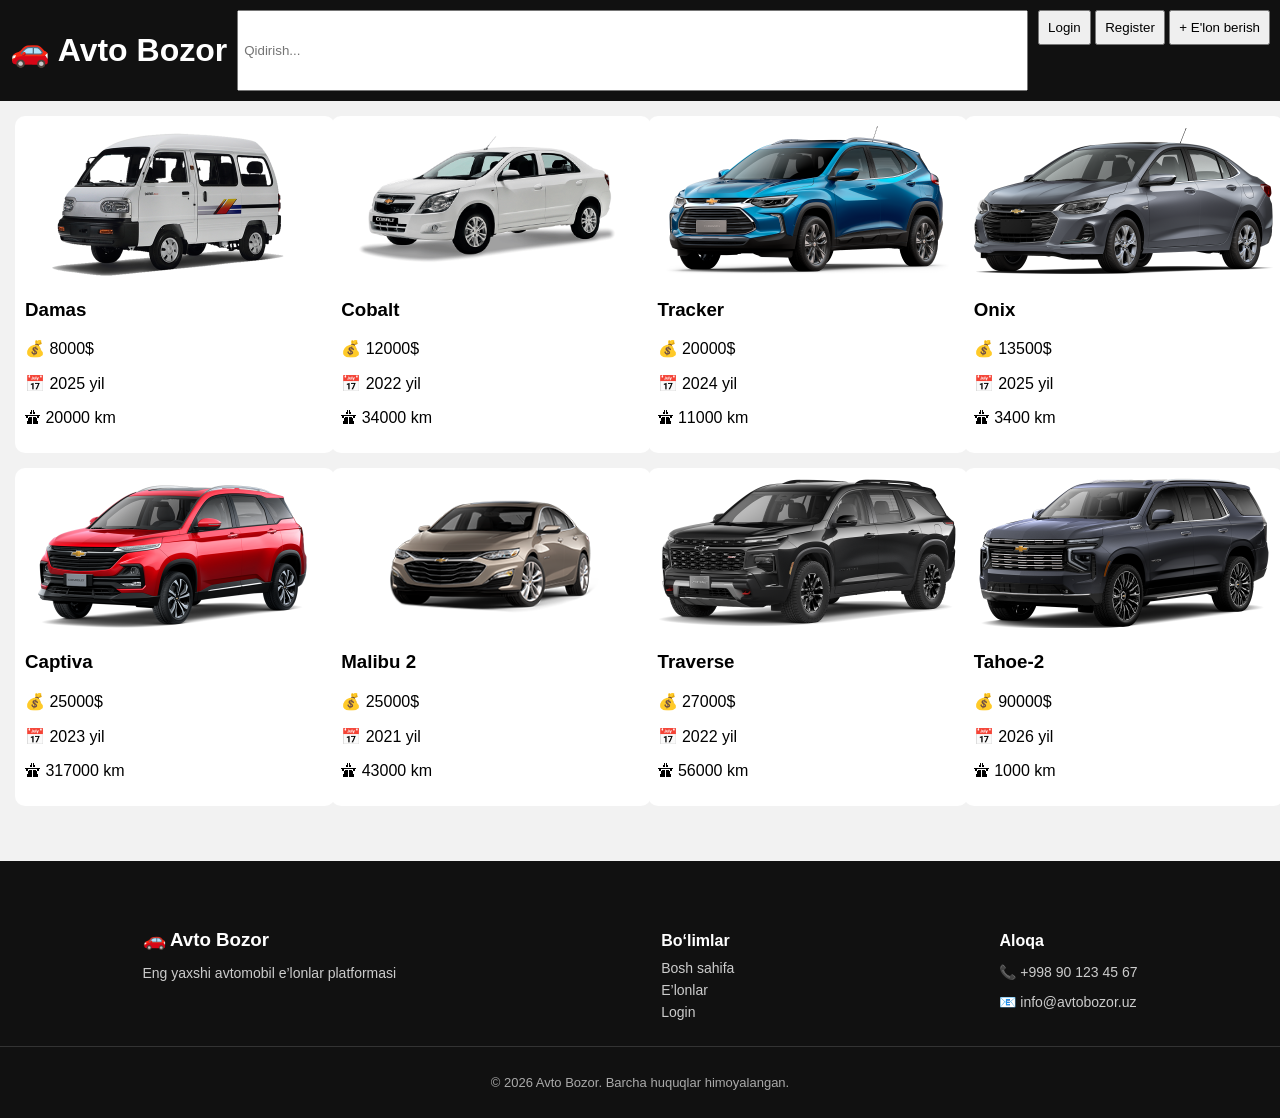
<file: index.html>
<!doctype html>
<html lang="uz">
  <head>
    <meta charset="UTF-8" />
    <meta name="viewport" content="width=device-width, initial-scale=1.0" />
    <title>Avto Bozor</title>
    <link rel="stylesheet" href="./css/style.css" />
  </head>
  <body>
    <header>
      <h1>🚗 Avto Bozor</h1>

      <input
        type="text"
        id="search"
        placeholder="Qidirish..."
        oninput="searchCars()" />

      <div class="auth-buttons">
        <button onclick="location.href = './pages/login.html'">Login</button>

        <button onclick="location.href = './pages/register.html'">
          Register
        </button>

        <button onclick="goAdd()">+ E'lon berish</button>
      </div>
    </header>
    <main id="cars"></main>
    <footer>
      <div class="footer-container">
        <div>
          <h3>🚗 Avto Bozor</h3>
          <p>Eng yaxshi avtomobil e’lonlar platformasi</p>
        </div>

        <div>
          <h4>Bo‘limlar</h4>
          <a href="#">Bosh sahifa</a>
          <a href="#">E’lonlar</a>
          <a href="#">Login</a>
        </div>

        <div>
          <h4>Aloqa</h4>
          <p>📞 +998 90 123 45 67</p>
          <p>📧 info@avtobozor.uz</p>
        </div>
      </div>

      <div class="footer-bottom">
        <p>© 2026 Avto Bozor. Barcha huquqlar himoyalangan.</p>
      </div>
    </footer>
    <script src="./js/app.js"></script>
  </body>
</html>
</file>
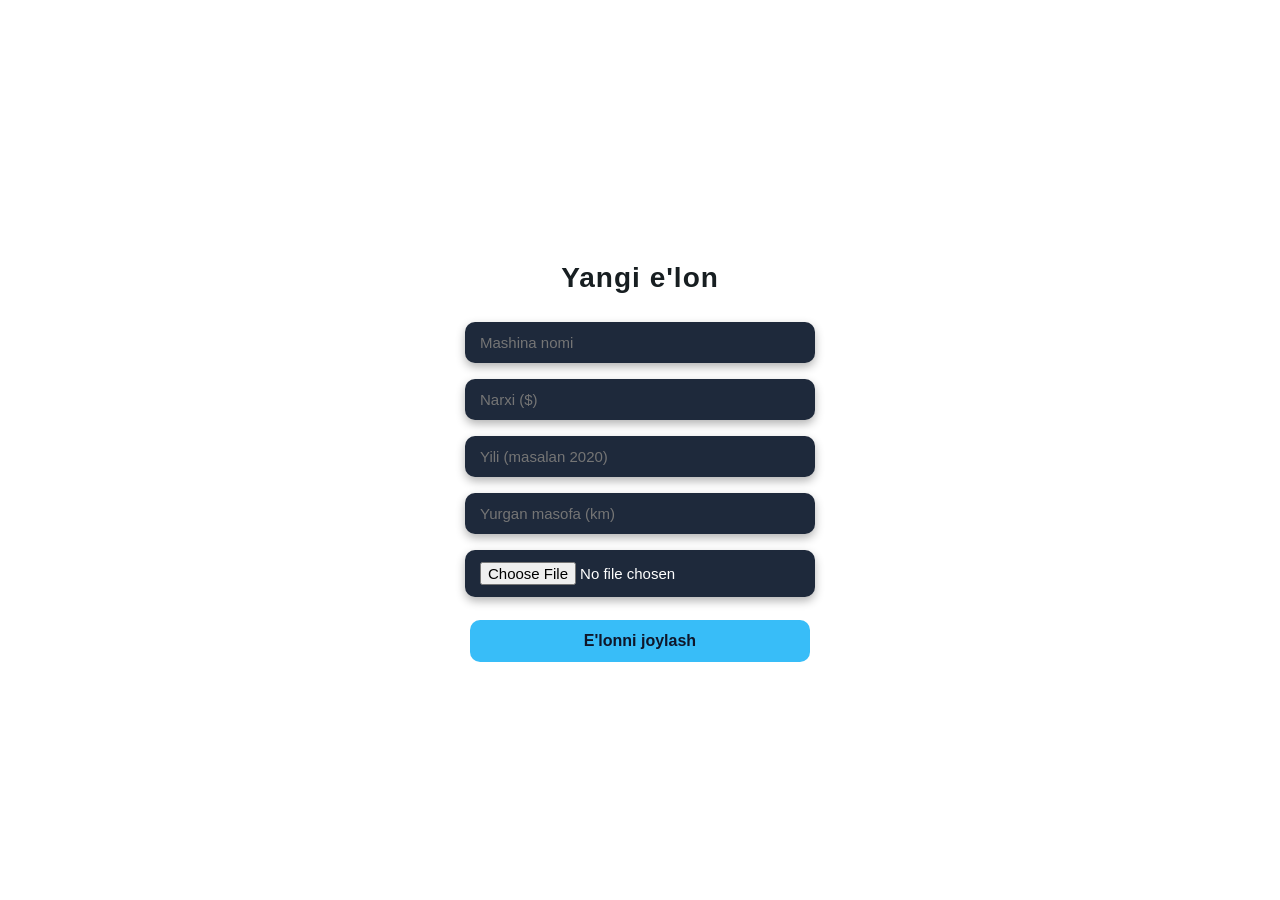
<file: pages/add.html>
<!doctype html>
<html lang="uz">
  <head>
    <meta charset="UTF-8" />
    <title>E'lon qo'shish</title>
    <link rel="stylesheet" href="../css/add.css" />
  </head>

  <body>
    <h2>Yangi e'lon</h2>

    <input id="nom" placeholder="Mashina nomi" />
    <input id="narx" placeholder="Narxi ($)" />
    <input id="yil" placeholder="Yili (masalan 2020)" />
    <input id="km" placeholder="Yurgan masofa (km)" />

    <input type="file" id="rasmFile" accept="image/*" />

    <button onclick="addCar()">E'lonni joylash</button>

    <script src="../js/app.js"></script>
  </body>
</html>
</file>
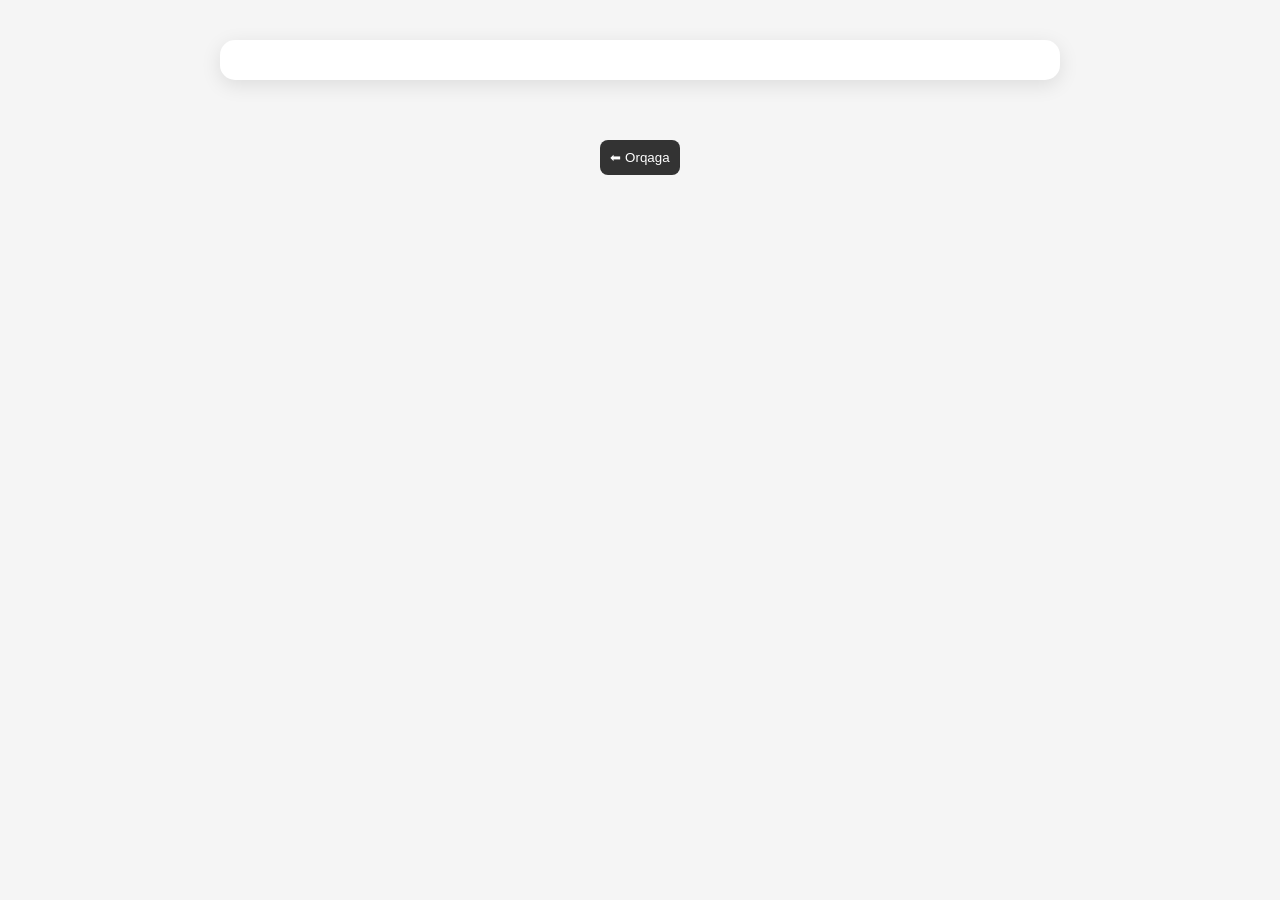
<file: pages/detail.html>
<!doctype html>
<html lang="uz">
  <head>
    <meta charset="UTF-8" />
    <meta name="viewport" content="width=device-width, initial-scale=1.0" />
    <title>Batafsil</title>
    <link rel="stylesheet" href="../css/style.css" />

    <style>
      body {
        background: #f5f5f5;
        font-family: sans-serif;
      }

      .container {
        max-width: 800px;
        margin: 40px auto;
        background: white;
        padding: 20px;
        border-radius: 15px;
        box-shadow: 0 5px 20px rgba(0, 0, 0, 0.1);
      }

      .container img {
        width: 100%;
        border-radius: 10px;
        margin-bottom: 15px;
      }

      .title {
        font-size: 28px;
        margin-bottom: 10px;
      }

      .info {
        display: flex;
        justify-content: space-between;
        margin: 10px 0;
        font-size: 18px;
      }

      .price {
        font-size: 24px;
        font-weight: bold;
        color: green;
        margin: 15px 0;
      }

      .back-btn {
        margin-top: 20px;
        padding: 10px;
        border: none;
        background: #333;
        color: white;
        border-radius: 8px;
        cursor: pointer;
      }

      .back-btn:hover {
        background: black;
      }
    </style>
  </head>
  <body>
    <div class="container" id="detail">
      <!-- JS shu yerga ma'lumot joylaydi -->
    </div>

    <div style="text-align: center">
      <button class="back-btn" onclick="back()">⬅ Orqaga</button>
    </div>

    <script src="../js/app.js"></script>
  </body>
</html>
</file>
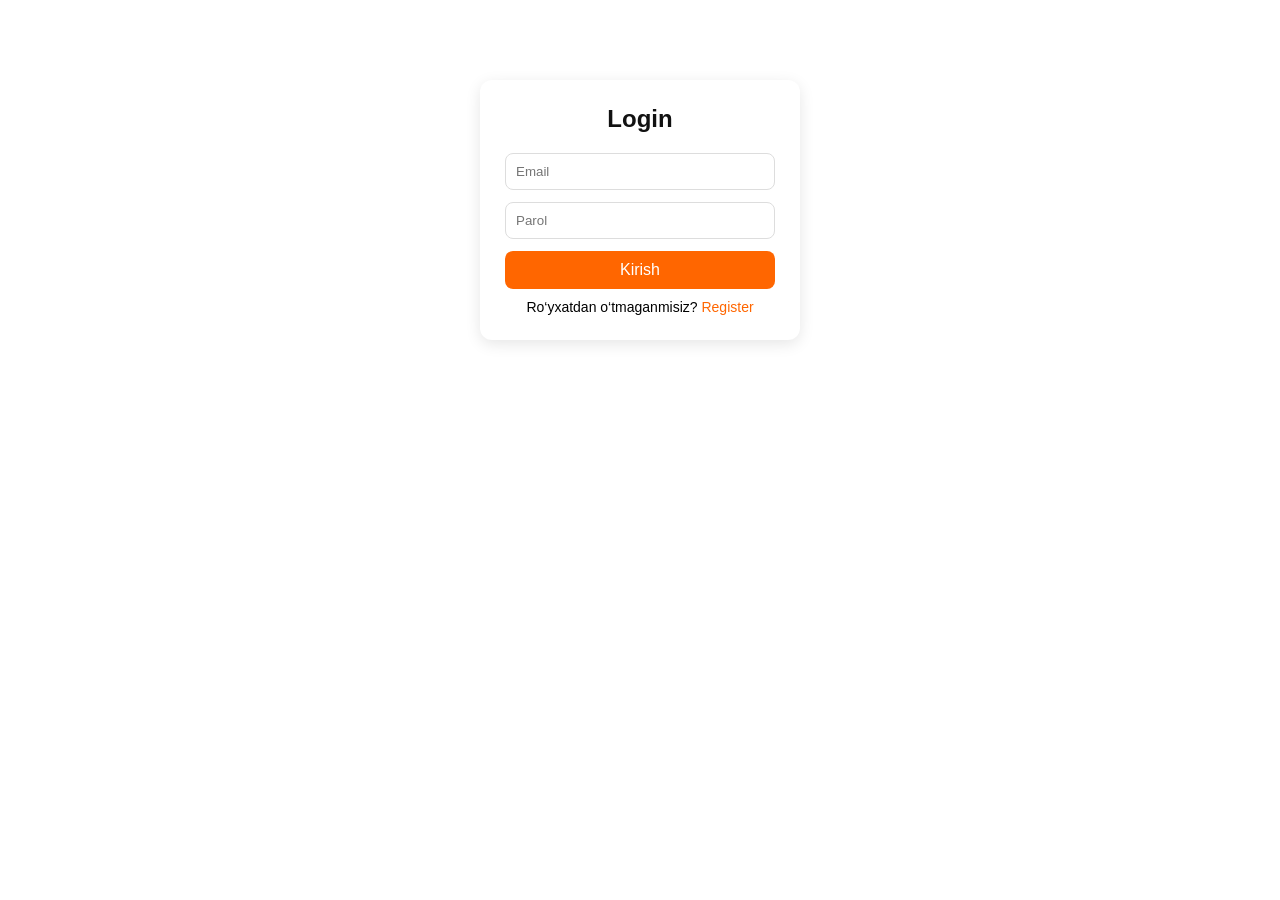
<file: pages/login.html>
<!doctype html>
<html lang="uz">
  <head>
    <meta charset="UTF-8" />
    <title>Login</title>
    <link rel="stylesheet" href="../css/auth.css" />
  </head>

  <body>
    <div class="auth-box">
      <h2>Login</h2>

      <input id="loginEmail" placeholder="Email" />
      <input id="loginPassword" type="password" placeholder="Parol" />

      <button onclick="login()">Kirish</button>

      <p>
        Ro‘yxatdan o‘tmaganmisiz?
        <a href="./register.html">Register</a>
      </p>
    </div>

    <script>
      function login() {
        let email = document.getElementById("loginEmail").value;
        let password = document.getElementById("loginPassword").value;

        let users = JSON.parse(localStorage.getItem("users")) || [];

        let user = users.find(
          (u) => u.email === email && u.password === password,
        );

        if (!user) {
          alert("Email yoki parol noto‘g‘ri!");
          return;
        }

        localStorage.setItem("currentUser", JSON.stringify(user));
        alert("Kirish muvaffaqiyatli!");
        window.location = "../index.html";
      }
    </script>
  </body>
</html>
</file>
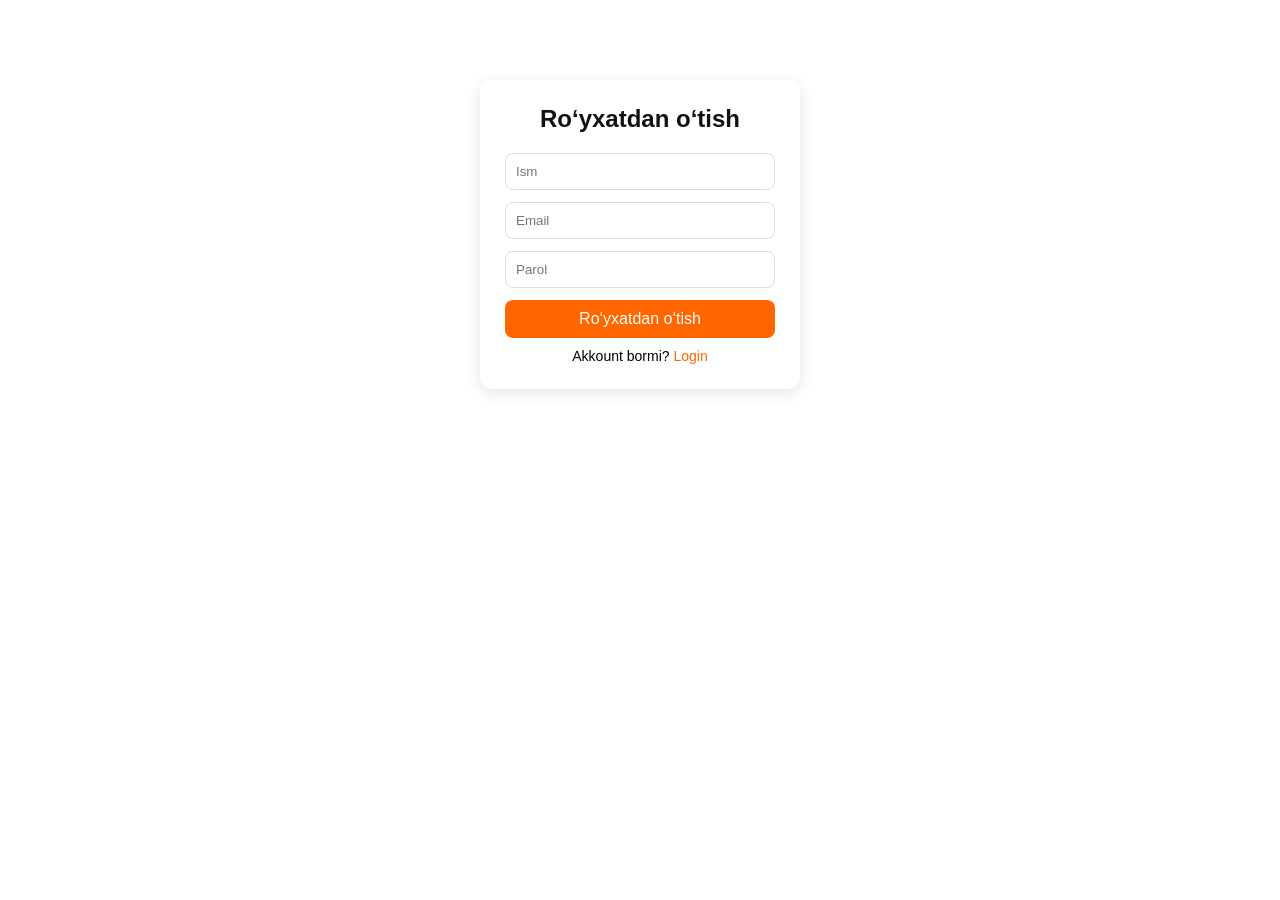
<file: pages/register.html>
<!doctype html>
<html lang="uz">
  <head>
    <meta charset="UTF-8" />
    <title>Register</title>
    <link rel="stylesheet" href="../css/auth.css" />
  </head>

  <body>
    <div class="auth-box">
      <h2>Ro‘yxatdan o‘tish</h2>

      <input id="regName" placeholder="Ism" />
      <input id="regEmail" placeholder="Email" />
      <input id="regPassword" type="password" placeholder="Parol" />

      <button onclick="register()">Ro‘yxatdan o‘tish</button>

      <p>
        Akkount bormi?
        <a href="./login.html">Login</a>
      </p>
    </div>

    <script>
      function register() {
        let name = document.getElementById("regName").value;
        let email = document.getElementById("regEmail").value;
        let password = document.getElementById("regPassword").value;

        if (!name || !email || !password) {
          alert("Barcha maydonlarni to‘ldiring!");
          return;
        }

        let users = JSON.parse(localStorage.getItem("users")) || [];

        let exists = users.find((u) => u.email === email);
        if (exists) {
          alert("Bu email allaqachon mavjud!");
          return;
        }

        users.push({
          id: Date.now(),
          name,
          email,
          password,
        });

        localStorage.setItem("users", JSON.stringify(users));

        alert("Muvaffaqiyatli ro‘yxatdan o‘tildi!");
        window.location = "./login.html";
      }
    </script>
  </body>
</html>
</file>
<file: css/style.css>
body {
  font-family: sans-serif;
  margin: 0;
  background: #f2f2f2;
}
header {
  display: flex;
  gap: 10px;
  padding: 10px;
  background: #111;
  color: white;
}
header input {
  flex: 1;
  padding: 5px;
}
main {
  display: grid;
  grid-template-columns: repeat(auto-fill, minmax(250px, 1fr));
  gap: 15px;
  padding: 15px;
}
.card {
  width: 300px;
  background: white;
  padding: 10px;
  border-radius: 10px;
  cursor: pointer;
}
.card img {
  width: 100%;
  height: 150px;
  object-fit: cover;
  border-radius: 10px;
}
button {
  padding: 8px;
  cursor: pointer;
}

#detail {
  padding: 20px;
}
footer {
  background: #111;
  color: white;
  margin-top: 40px;
  padding-top: 30px;
}

.footer-container {
  display: flex;
  justify-content: space-around;
  flex-wrap: wrap;
  padding: 20px;
  gap: 20px;
}

.footer-container h3,
.footer-container h4 {
  margin-bottom: 10px;
}

.footer-container p {
  font-size: 14px;
  color: #ccc;
}

.footer-container a {
  display: block;
  color: #ccc;
  text-decoration: none;
  margin-bottom: 6px;
  font-size: 14px;
}

.footer-container a:hover {
  color: #ff6600;
}

.footer-bottom {
  text-align: center;
  padding: 15px;
  border-top: 1px solid #333;
  font-size: 13px;
  color: #aaa;
}
</file>
<file: css/add.css>
/* Umumiy sahifa */
body {
  margin: 0;
  padding: 0;
  font-family: Arial, sans-serif;
  background: white;
  color: white;
  display: flex;
  flex-direction: column;
  align-items: center;
  justify-content: center;
  min-height: 100vh;
}

/* Sarlavha */
h2 {
  margin-bottom: 20px;
  font-size: 28px;
  color: #171e21;
  letter-spacing: 1px;
}

/* Inputlar konteyneri */
input {
  width: 320px;
  padding: 12px 15px;
  margin: 8px 0;
  border: none;
  border-radius: 10px;
  outline: none;
  font-size: 15px;
  background: #1e293b;
  color: white;
  box-shadow: 0 4px 10px rgba(0, 0, 0, 0.3);
  transition: 0.3s;
}

/* focus effekti */
input:focus {
  background: #0f172a;
  border: 1px solid #38bdf8;
  transform: scale(1.02);
}

/* Tugma */
button {
  width: 340px;
  margin-top: 15px;
  padding: 12px;
  background: #38bdf8;
  border: none;
  border-radius: 10px;
  color: #0f172a;
  font-size: 16px;
  font-weight: bold;
  cursor: pointer;
  transition: 0.3s;
}

/* hover */
button:hover {
  background: #0ea5e9;
  transform: translateY(-2px);
  box-shadow: 0 10px 20px rgba(56, 189, 248, 0.3);
}

/* mobile responsive */
@media (max-width: 400px) {
  input,
  button {
    width: 90%;
  }
}
</file>
<file: css/auth.css>
/* ===== RESET ===== */
* {
  margin: 0;
  padding: 0;
  box-sizing: border-box;
  font-family: Arial, sans-serif;
}

/* ===== HEADER ===== */
header {
  display: flex;
  justify-content: space-between;
  align-items: center;
  padding: 15px 20px;
  background: #111;
  color: white;
}

header h1 {
  font-size: 24px;
}

header input {
  padding: 8px;
  border-radius: 6px;
  border: none;
  width: 200px;
}

header button {
  margin-left: 10px;
  padding: 8px 12px;
  border: none;
  background: #ff6600;
  color: white;
  border-radius: 6px;
  cursor: pointer;
}

header button:hover {
  background: #e65c00;
}

/* ===== CAR LIST ===== */
main#cars {
  display: grid;
  grid-template-columns: repeat(auto-fill, minmax(220px, 1fr));
  gap: 15px;
  padding: 20px;
}

.card {
  background: white;
  border-radius: 10px;
  overflow: hidden;
  box-shadow: 0 2px 8px rgba(0, 0, 0, 0.1);
  cursor: pointer;
  transition: 0.3s;
}

.card:hover {
  transform: scale(1.03);
}

.card img {
  width: 100%;
  height: 150px;
  object-fit: cover;
}

.card h3 {
  padding: 10px;
}

.card p {
  padding: 0 10px 10px;
}

/* ===== AUTH (LOGIN / REGISTER) ===== */
.auth-box {
  width: 320px;
  margin: 80px auto;
  padding: 25px;
  background: white;
  border-radius: 12px;
  box-shadow: 0 4px 15px rgba(0, 0, 0, 0.1);
  text-align: center;
}

.auth-box h2 {
  margin-bottom: 20px;
  color: #111;
}

.auth-box input {
  width: 100%;
  padding: 10px;
  margin-bottom: 12px;
  border-radius: 8px;
  border: 1px solid #ddd;
  outline: none;
  transition: 0.3s;
}

.auth-box input:focus {
  border-color: #ff6600;
}

.auth-box button {
  width: 100%;
  padding: 10px;
  background: #ff6600;
  border: none;
  color: white;
  border-radius: 8px;
  cursor: pointer;
  font-size: 16px;
}

.auth-box button:hover {
  background: #e65c00;
}

.auth-box p {
  margin-top: 10px;
  font-size: 14px;
}

.auth-box a {
  color: #ff6600;
  text-decoration: none;
}

.auth-box a:hover {
  text-decoration: underline;
}

/* ===== RESPONSIVE ===== */
@media (max-width: 500px) {
  header {
    flex-direction: column;
    gap: 10px;
  }

  header input {
    width: 100%;
  }
}
</file>
